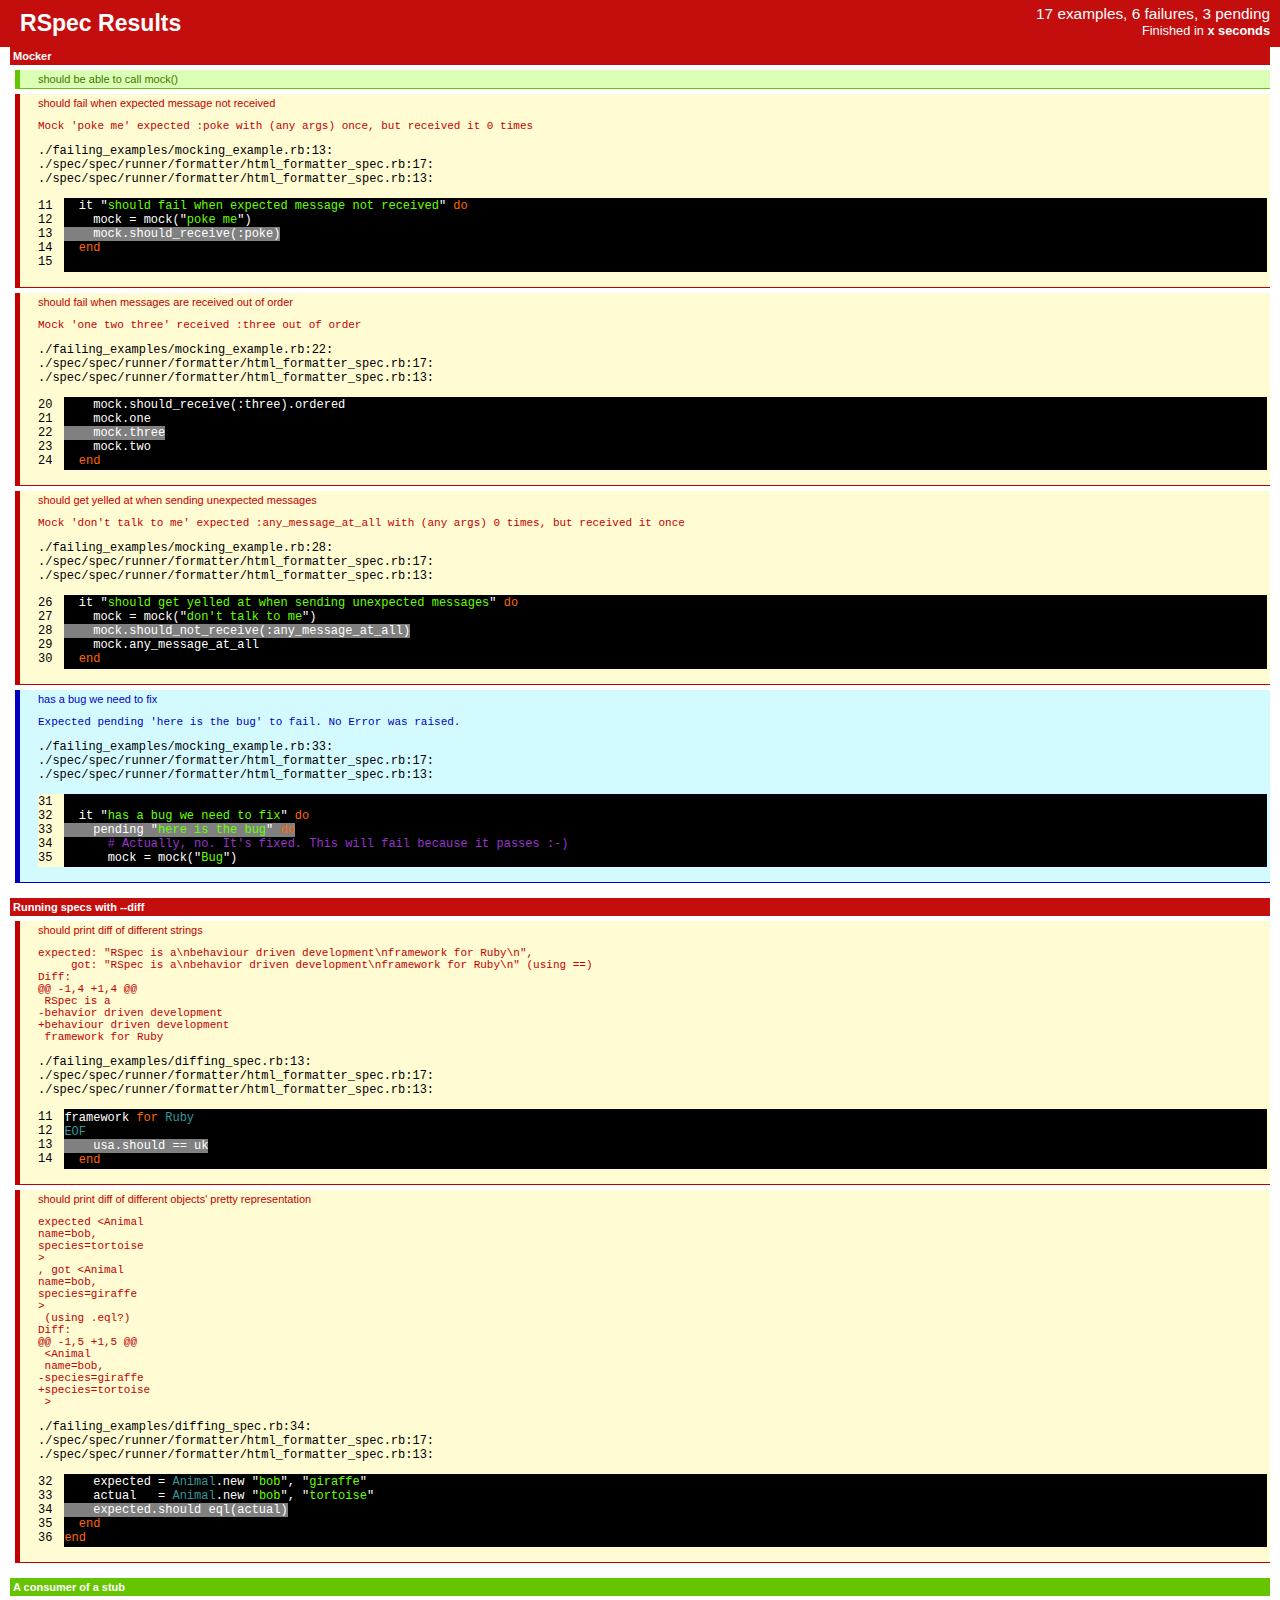
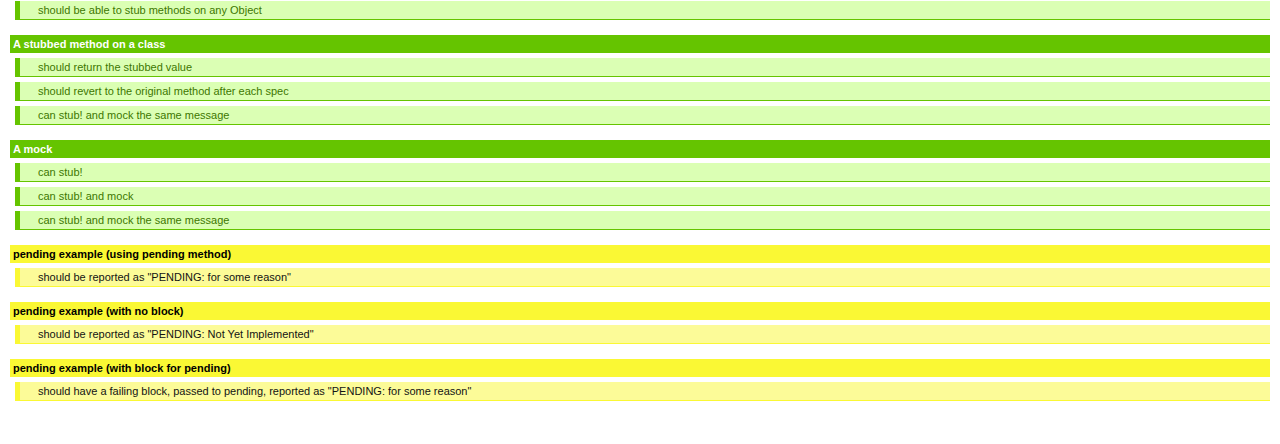
<file: vendor/plugins/rspec/spec/spec/runner/formatter/html_formatted-1.8.4.html>
<?xml version="1.0" encoding="iso-8859-1"?>
<!DOCTYPE html
     PUBLIC "-//W3C//DTD XHTML 1.0 Transitional//EN"
     "http://www.w3.org/TR/xhtml1/DTD/xhtml1-transitional.dtd">

<html xmlns="http://www.w3.org/1999/xhtml" xml:lang="en" lang="en">
<head>
  <title>RSpec results</title>
  <meta http-equiv="Content-Type" content="text/html; charset=iso-8859-1" />
  <meta http-equiv="Expires" content="-1" />
  <meta http-equiv="Pragma" content="no-cache" />
  <style type="text/css">
  body {
    margin: 0;
    padding: 0;
    background: #fff;
    font-size: 80%;
  }
  </style>
</head>
<body>
<div class="rspec-report">
  <script type="text/javascript">
    // <![CDATA[
function moveProgressBar(percentDone) {
  document.getElementById("rspec-header").style.width = percentDone +"%";
}
function makeRed(element_id) {
  document.getElementById(element_id).style.background = '#C40D0D';
  document.getElementById(element_id).style.color = '#FFFFFF';
}

function makeYellow(element_id) {
  if (element_id == "rspec-header" && document.getElementById(element_id).style.background != '#C40D0D')
  {
    document.getElementById(element_id).style.background = '#FAF834';
    document.getElementById(element_id).style.color = '#000000';
  }
  else
  {
    document.getElementById(element_id).style.background = '#FAF834';
    document.getElementById(element_id).style.color = '#000000';
  }
}

    // ]]>
  </script>
  <style type="text/css">
#rspec-header {
  background: #65C400; color: #fff;
}

.rspec-report h1 {
  margin: 0px 10px 0px 10px;
  padding: 10px;
  font-family: "Lucida Grande", Helvetica, sans-serif;
  font-size: 1.8em;
}

#summary {
  margin: 0; padding: 5px 10px;
  font-family: "Lucida Grande", Helvetica, sans-serif;
  text-align: right;
  position: absolute;
  top: 0px;
  right: 0px;
}

#summary p {
  margin: 0 0 0 2px;
}

#summary #totals {
  font-size: 1.2em;
}

.behaviour {
  margin: 0 10px 5px;
  background: #fff;
}

dl {
  margin: 0; padding: 0 0 5px;
  font: normal 11px "Lucida Grande", Helvetica, sans-serif;
}

dt {
  padding: 3px;
  background: #65C400;
  color: #fff;
  font-weight: bold;
}

dd {
  margin: 5px 0 5px 5px;
  padding: 3px 3px 3px 18px;
}

dd.spec.passed {
  border-left: 5px solid #65C400;
  border-bottom: 1px solid #65C400;
  background: #DBFFB4; color: #3D7700;
}

dd.spec.failed {
  border-left: 5px solid #C20000;
  border-bottom: 1px solid #C20000;
  color: #C20000; background: #FFFBD3;
}

dd.spec.not_implemented {
  border-left: 5px solid #FAF834;
  border-bottom: 1px solid #FAF834;
  background: #FCFB98; color: #131313;
}

dd.spec.pending_fixed {
  border-left: 5px solid #0000C2;
  border-bottom: 1px solid #0000C2;
  color: #0000C2; background: #D3FBFF;
}

.backtrace {
  color: #000;
  font-size: 12px;
}

a {
  color: #BE5C00;
}

/* Ruby code, style similar to vibrant ink */
.ruby {
  font-size: 12px;
  font-family: monospace;
  color: white;
  background-color: black;
  padding: 0.1em 0 0.2em 0;
}

.ruby .keyword { color: #FF6600; }
.ruby .constant { color: #339999; }
.ruby .attribute { color: white; }
.ruby .global { color: white; }
.ruby .module { color: white; }
.ruby .class { color: white; }
.ruby .string { color: #66FF00; }
.ruby .ident { color: white; }
.ruby .method { color: #FFCC00; }
.ruby .number { color: white; }
.ruby .char { color: white; }
.ruby .comment { color: #9933CC; }
.ruby .symbol { color: white; }
.ruby .regex { color: #44B4CC; }
.ruby .punct { color: white; }
.ruby .escape { color: white; }
.ruby .interp { color: white; }
.ruby .expr { color: white; }

.ruby .offending { background-color: gray; }
.ruby .linenum {
  width: 75px;
  padding: 0.1em 1em 0.2em 0;
  color: #000000;
  background-color: #FFFBD3;
}

  </style>

<div id="rspec-header">
  <h1>RSpec Results</h1>

  <div id="summary">
    <p id="totals">&nbsp;</p>
    <p id="duration">&nbsp;</p>
  </div>
</div>

<div class="results">
<div class="behaviour">
  <dl>
  <dt id="behaviour_1">Mocker</dt>
    <script type="text/javascript">moveProgressBar('5.8');</script>
    <dd class="spec passed"><span class="passed_spec_name">should be able to call mock()</span></dd>
    <script type="text/javascript">makeRed('rspec-header');</script>
    <script type="text/javascript">makeRed('behaviour_1');</script>
    <script type="text/javascript">moveProgressBar('11.7');</script>
    <dd class="spec failed">
      <span class="failed_spec_name">should fail when expected message not received</span>
      <div class="failure" id="failure_1">
        <div class="message"><pre>Mock 'poke me' expected :poke with (any args) once, but received it 0 times</pre></div>
        <div class="backtrace"><pre>./failing_examples/mocking_example.rb:13:
./spec/spec/runner/formatter/html_formatter_spec.rb:17:
./spec/spec/runner/formatter/html_formatter_spec.rb:13:</pre></div>
    <pre class="ruby"><code><span class="linenum">11</span>  <span class="ident">it</span> <span class="punct">&quot;</span><span class="string">should fail when expected message not received</span><span class="punct">&quot;</span> <span class="keyword">do</span>
<span class="linenum">12</span>    <span class="ident">mock</span> <span class="punct">=</span> <span class="ident">mock</span><span class="punct">(&quot;</span><span class="string">poke me</span><span class="punct">&quot;)</span>
<span class="offending"><span class="linenum">13</span>    <span class="ident">mock</span><span class="punct">.</span><span class="ident">should_receive</span><span class="punct">(</span><span class="symbol">:poke</span><span class="punct">)</span></span>
<span class="linenum">14</span>  <span class="keyword">end</span>
<span class="linenum">15</span>  </code></pre>
      </div>
    </dd>
    <script type="text/javascript">moveProgressBar('17.6');</script>
    <dd class="spec failed">
      <span class="failed_spec_name">should fail when messages are received out of order</span>
      <div class="failure" id="failure_2">
        <div class="message"><pre>Mock 'one two three' received :three out of order</pre></div>
        <div class="backtrace"><pre>./failing_examples/mocking_example.rb:22:
./spec/spec/runner/formatter/html_formatter_spec.rb:17:
./spec/spec/runner/formatter/html_formatter_spec.rb:13:</pre></div>
    <pre class="ruby"><code><span class="linenum">20</span>    <span class="ident">mock</span><span class="punct">.</span><span class="ident">should_receive</span><span class="punct">(</span><span class="symbol">:three</span><span class="punct">).</span><span class="ident">ordered</span>
<span class="linenum">21</span>    <span class="ident">mock</span><span class="punct">.</span><span class="ident">one</span>
<span class="offending"><span class="linenum">22</span>    <span class="ident">mock</span><span class="punct">.</span><span class="ident">three</span></span>
<span class="linenum">23</span>    <span class="ident">mock</span><span class="punct">.</span><span class="ident">two</span>
<span class="linenum">24</span>  <span class="keyword">end</span></code></pre>
      </div>
    </dd>
    <script type="text/javascript">moveProgressBar('23.5');</script>
    <dd class="spec failed">
      <span class="failed_spec_name">should get yelled at when sending unexpected messages</span>
      <div class="failure" id="failure_3">
        <div class="message"><pre>Mock 'don't talk to me' expected :any_message_at_all with (any args) 0 times, but received it once</pre></div>
        <div class="backtrace"><pre>./failing_examples/mocking_example.rb:28:
./spec/spec/runner/formatter/html_formatter_spec.rb:17:
./spec/spec/runner/formatter/html_formatter_spec.rb:13:</pre></div>
    <pre class="ruby"><code><span class="linenum">26</span>  <span class="ident">it</span> <span class="punct">&quot;</span><span class="string">should get yelled at when sending unexpected messages</span><span class="punct">&quot;</span> <span class="keyword">do</span>
<span class="linenum">27</span>    <span class="ident">mock</span> <span class="punct">=</span> <span class="ident">mock</span><span class="punct">(&quot;</span><span class="string">don't talk to me</span><span class="punct">&quot;)</span>
<span class="offending"><span class="linenum">28</span>    <span class="ident">mock</span><span class="punct">.</span><span class="ident">should_not_receive</span><span class="punct">(</span><span class="symbol">:any_message_at_all</span><span class="punct">)</span></span>
<span class="linenum">29</span>    <span class="ident">mock</span><span class="punct">.</span><span class="ident">any_message_at_all</span>
<span class="linenum">30</span>  <span class="keyword">end</span></code></pre>
      </div>
    </dd>
    <script type="text/javascript">moveProgressBar('29.4');</script>
    <dd class="spec pending_fixed">
      <span class="failed_spec_name">has a bug we need to fix</span>
      <div class="failure" id="failure_4">
        <div class="message"><pre>Expected pending 'here is the bug' to fail. No Error was raised.</pre></div>
        <div class="backtrace"><pre>./failing_examples/mocking_example.rb:33:
./spec/spec/runner/formatter/html_formatter_spec.rb:17:
./spec/spec/runner/formatter/html_formatter_spec.rb:13:</pre></div>
    <pre class="ruby"><code><span class="linenum">31</span>
<span class="linenum">32</span>  <span class="ident">it</span> <span class="punct">&quot;</span><span class="string">has a bug we need to fix</span><span class="punct">&quot;</span> <span class="keyword">do</span>
<span class="offending"><span class="linenum">33</span>    <span class="ident">pending</span> <span class="punct">&quot;</span><span class="string">here is the bug</span><span class="punct">&quot;</span> <span class="keyword">do</span></span>
<span class="linenum">34</span>      <span class="comment"># Actually, no. It's fixed. This will fail because it passes :-)</span>
<span class="linenum">35</span>      <span class="ident">mock</span> <span class="punct">=</span> <span class="ident">mock</span><span class="punct">(&quot;</span><span class="string">Bug</span><span class="punct">&quot;)</span></code></pre>
      </div>
    </dd>
  </dl>
</div>
<div class="behaviour">
  <dl>
  <dt id="behaviour_2">Running specs with --diff</dt>
    <script type="text/javascript">makeRed('behaviour_2');</script>
    <script type="text/javascript">moveProgressBar('35.2');</script>
    <dd class="spec failed">
      <span class="failed_spec_name">should print diff of different strings</span>
      <div class="failure" id="failure_5">
        <div class="message"><pre>expected: &quot;RSpec is a\nbehaviour driven development\nframework for Ruby\n&quot;,
     got: &quot;RSpec is a\nbehavior driven development\nframework for Ruby\n&quot; (using ==)
Diff:
@@ -1,4 +1,4 @@
 RSpec is a
-behavior driven development
+behaviour driven development
 framework for Ruby
</pre></div>
        <div class="backtrace"><pre>./failing_examples/diffing_spec.rb:13:
./spec/spec/runner/formatter/html_formatter_spec.rb:17:
./spec/spec/runner/formatter/html_formatter_spec.rb:13:</pre></div>
    <pre class="ruby"><code><span class="linenum">11</span><span class="ident">framework</span> <span class="keyword">for</span> <span class="constant">Ruby</span>
<span class="linenum">12</span><span class="constant">EOF</span>
<span class="offending"><span class="linenum">13</span>    <span class="ident">usa</span><span class="punct">.</span><span class="ident">should</span> <span class="punct">==</span> <span class="ident">uk</span></span>
<span class="linenum">14</span>  <span class="keyword">end</span></code></pre>
      </div>
    </dd>
    <script type="text/javascript">moveProgressBar('41.1');</script>
    <dd class="spec failed">
      <span class="failed_spec_name">should print diff of different objects' pretty representation</span>
      <div class="failure" id="failure_6">
        <div class="message"><pre>expected &lt;Animal
name=bob,
species=tortoise
&gt;
, got &lt;Animal
name=bob,
species=giraffe
&gt;
 (using .eql?)
Diff:
@@ -1,5 +1,5 @@
 &lt;Animal
 name=bob,
-species=giraffe
+species=tortoise
 &gt;
</pre></div>
        <div class="backtrace"><pre>./failing_examples/diffing_spec.rb:34:
./spec/spec/runner/formatter/html_formatter_spec.rb:17:
./spec/spec/runner/formatter/html_formatter_spec.rb:13:</pre></div>
    <pre class="ruby"><code><span class="linenum">32</span>    <span class="ident">expected</span> <span class="punct">=</span> <span class="constant">Animal</span><span class="punct">.</span><span class="ident">new</span> <span class="punct">&quot;</span><span class="string">bob</span><span class="punct">&quot;,</span> <span class="punct">&quot;</span><span class="string">giraffe</span><span class="punct">&quot;</span>
<span class="linenum">33</span>    <span class="ident">actual</span>   <span class="punct">=</span> <span class="constant">Animal</span><span class="punct">.</span><span class="ident">new</span> <span class="punct">&quot;</span><span class="string">bob</span><span class="punct">&quot;,</span> <span class="punct">&quot;</span><span class="string">tortoise</span><span class="punct">&quot;</span>
<span class="offending"><span class="linenum">34</span>    <span class="ident">expected</span><span class="punct">.</span><span class="ident">should</span> <span class="ident">eql</span><span class="punct">(</span><span class="ident">actual</span><span class="punct">)</span></span>
<span class="linenum">35</span>  <span class="keyword">end</span>
<span class="linenum">36</span><span class="keyword">end</span></code></pre>
      </div>
    </dd>
  </dl>
</div>
<div class="behaviour">
  <dl>
  <dt id="behaviour_3">A consumer of a stub</dt>
    <script type="text/javascript">moveProgressBar('47.0');</script>
    <dd class="spec passed"><span class="passed_spec_name">should be able to stub methods on any Object</span></dd>
  </dl>
</div>
<div class="behaviour">
  <dl>
  <dt id="behaviour_4">A stubbed method on a class</dt>
    <script type="text/javascript">moveProgressBar('52.9');</script>
    <dd class="spec passed"><span class="passed_spec_name">should return the stubbed value</span></dd>
    <script type="text/javascript">moveProgressBar('58.8');</script>
    <dd class="spec passed"><span class="passed_spec_name">should revert to the original method after each spec</span></dd>
    <script type="text/javascript">moveProgressBar('64.7');</script>
    <dd class="spec passed"><span class="passed_spec_name">can stub! and mock the same message</span></dd>
  </dl>
</div>
<div class="behaviour">
  <dl>
  <dt id="behaviour_5">A mock</dt>
    <script type="text/javascript">moveProgressBar('70.5');</script>
    <dd class="spec passed"><span class="passed_spec_name">can stub!</span></dd>
    <script type="text/javascript">moveProgressBar('76.4');</script>
    <dd class="spec passed"><span class="passed_spec_name">can stub! and mock</span></dd>
    <script type="text/javascript">moveProgressBar('82.3');</script>
    <dd class="spec passed"><span class="passed_spec_name">can stub! and mock the same message</span></dd>
  </dl>
</div>
<div class="behaviour">
  <dl>
  <dt id="behaviour_6">pending example (using pending method)</dt>
    <script type="text/javascript">makeYellow('behaviour_6');</script>
    <script type="text/javascript">moveProgressBar('88.2');</script>
    <dd class="spec not_implemented"><span class="not_implemented_spec_name">should be reported as &quot;PENDING: for some reason&quot;</span></dd>
  </dl>
</div>
<div class="behaviour">
  <dl>
  <dt id="behaviour_7">pending example (with no block)</dt>
    <script type="text/javascript">makeYellow('behaviour_7');</script>
    <script type="text/javascript">moveProgressBar('94.1');</script>
    <dd class="spec not_implemented"><span class="not_implemented_spec_name">should be reported as &quot;PENDING: Not Yet Implemented&quot;</span></dd>
  </dl>
</div>
<div class="behaviour">
  <dl>
  <dt id="behaviour_8">pending example (with block for pending)</dt>
    <script type="text/javascript">makeYellow('behaviour_8');</script>
    <script type="text/javascript">moveProgressBar('100.0');</script>
    <dd class="spec not_implemented"><span class="not_implemented_spec_name">should have a failing block, passed to pending, reported as &quot;PENDING: for some reason&quot;</span></dd>
  </dl>
</div>
<script type="text/javascript">document.getElementById('duration').innerHTML = "Finished in <strong>x seconds</strong>";</script>
<script type="text/javascript">document.getElementById('totals').innerHTML = "17 examples, 6 failures, 3 pending";</script>
</div>
</div>
</body>
</html>
</file>
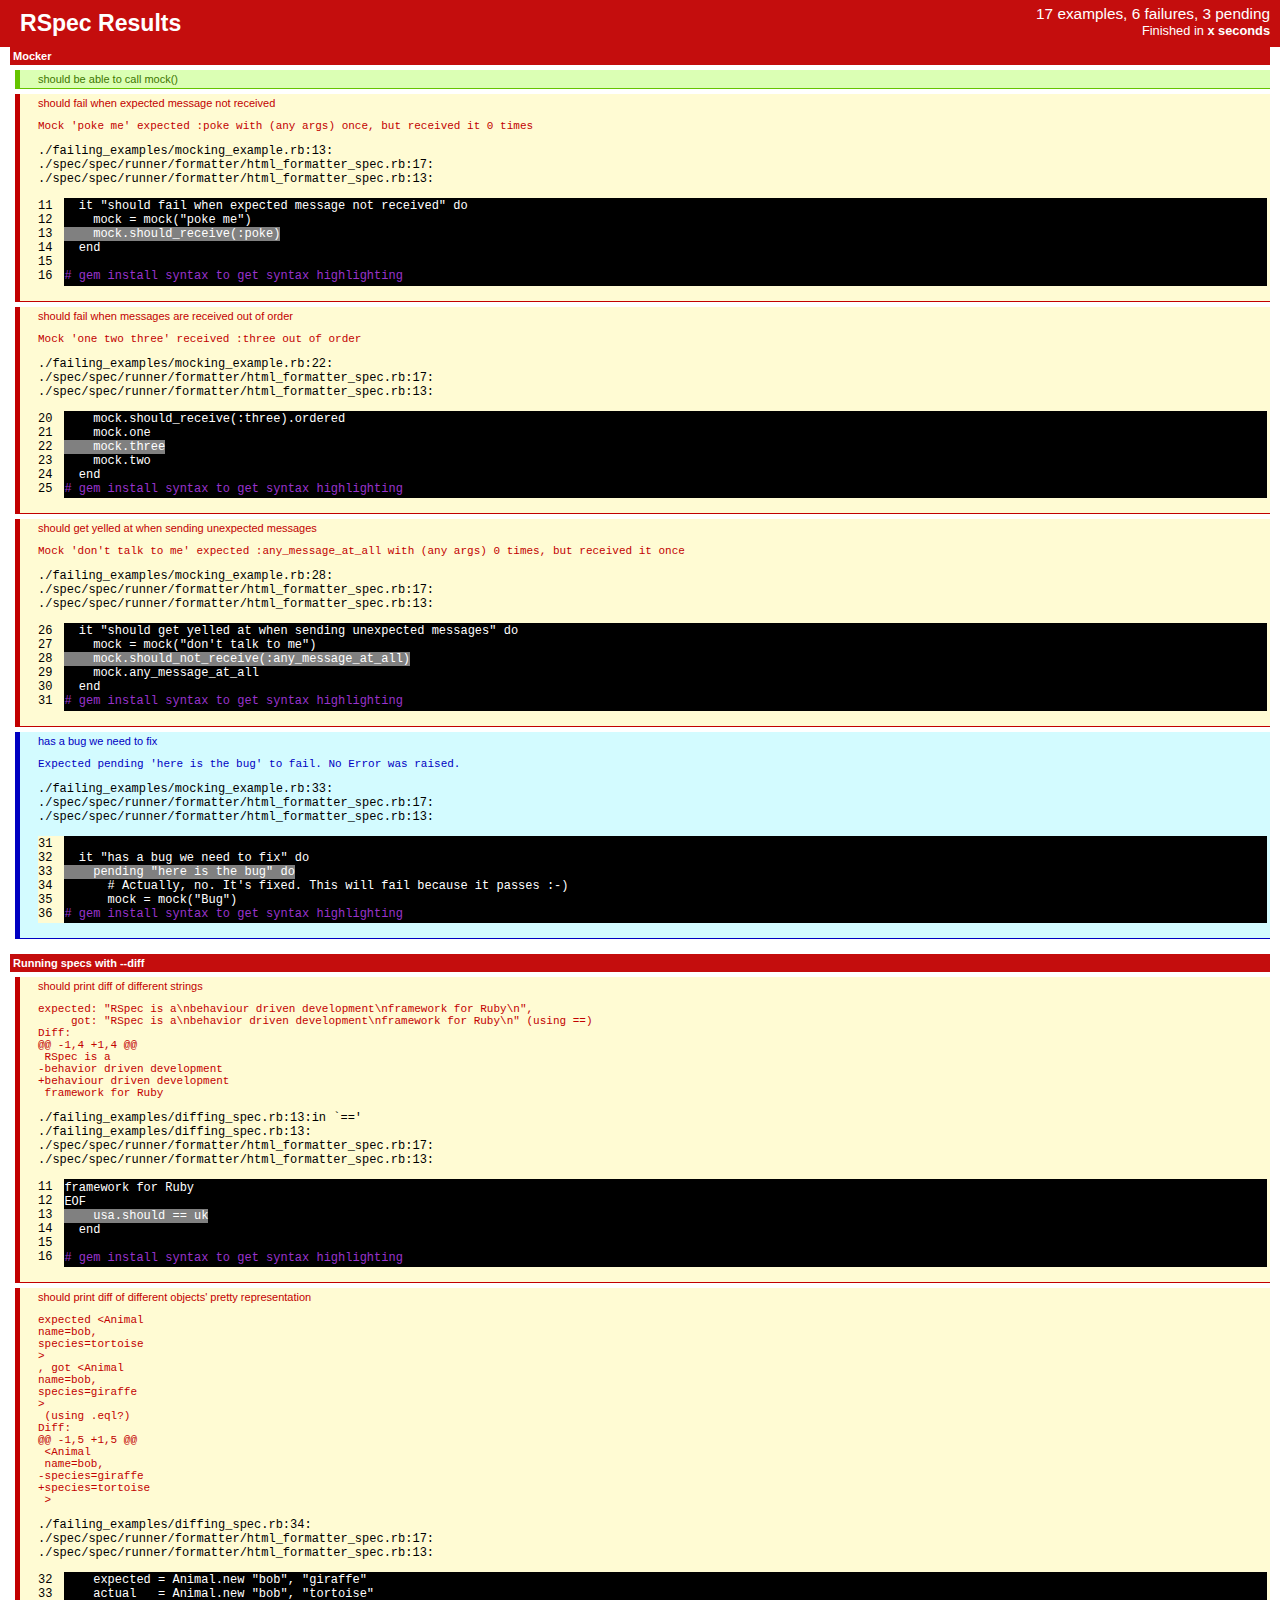
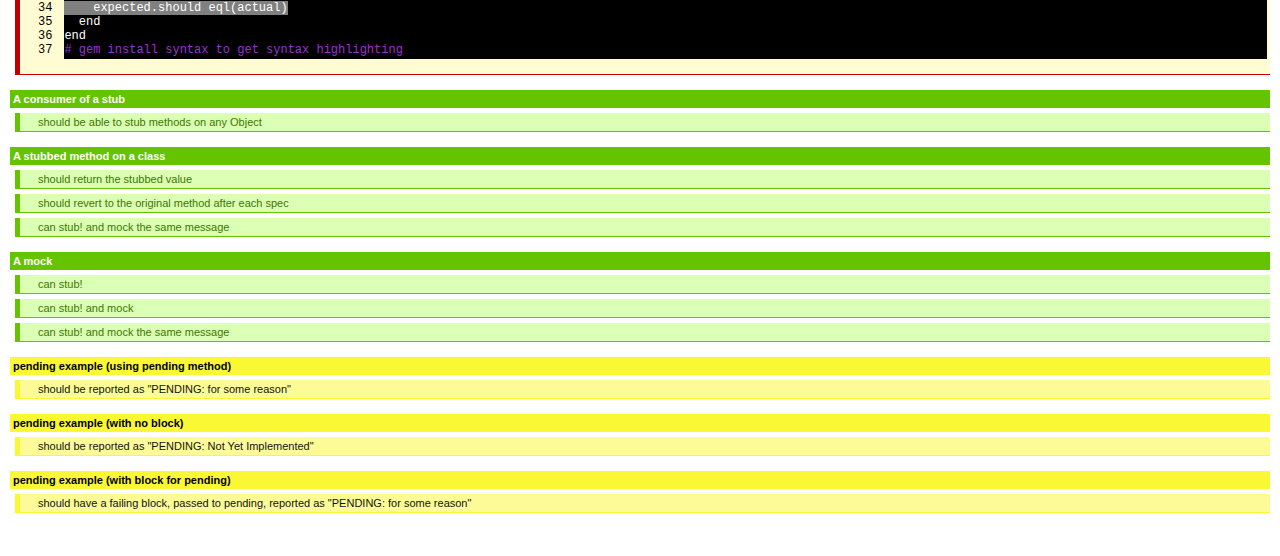
<file: vendor/plugins/rspec/spec/spec/runner/formatter/html_formatted-1.8.5-jruby.html>
<?xml version="1.0" encoding="iso-8859-1"?>
<!DOCTYPE html
     PUBLIC "-//W3C//DTD XHTML 1.0 Transitional//EN"
     "http://www.w3.org/TR/xhtml1/DTD/xhtml1-transitional.dtd">

<html xmlns="http://www.w3.org/1999/xhtml" xml:lang="en" lang="en">
<head>
  <title>RSpec results</title>
  <meta http-equiv="Content-Type" content="text/html; charset=iso-8859-1" />
  <meta http-equiv="Expires" content="-1" />
  <meta http-equiv="Pragma" content="no-cache" />
  <style type="text/css">
  body {
    margin: 0;
    padding: 0;
    background: #fff;
    font-size: 80%;
  }
  </style>
</head>
<body>

<div class="rspec-report">
  <script type="text/javascript">
    // <![CDATA[
function moveProgressBar(percentDone) {
  document.getElementById("rspec-header").style.width = percentDone +"%";
}
function makeRed(element_id) {
  document.getElementById(element_id).style.background = '#C40D0D';
  document.getElementById(element_id).style.color = '#FFFFFF';
}

function makeYellow(element_id) {
  if (element_id == "rspec-header" && document.getElementById(element_id).style.background != '#C40D0D')
  {
    document.getElementById(element_id).style.background = '#FAF834';
    document.getElementById(element_id).style.color = '#000000';
  }
  else
  {
    document.getElementById(element_id).style.background = '#FAF834';
    document.getElementById(element_id).style.color = '#000000';
  }
}

    // ]]>
  </script>
  <style type="text/css">
#rspec-header {
  background: #65C400; color: #fff;
}

.rspec-report h1 {
  margin: 0px 10px 0px 10px;
  padding: 10px;
  font-family: "Lucida Grande", Helvetica, sans-serif;
  font-size: 1.8em;
}

#summary {
  margin: 0; padding: 5px 10px;
  font-family: "Lucida Grande", Helvetica, sans-serif;
  text-align: right;
  position: absolute;
  top: 0px;
  right: 0px;
}

#summary p {
  margin: 0 0 0 2px;
}

#summary #totals {
  font-size: 1.2em;
}

.behaviour {
  margin: 0 10px 5px;
  background: #fff;
}

dl {
  margin: 0; padding: 0 0 5px;
  font: normal 11px "Lucida Grande", Helvetica, sans-serif;
}

dt {
  padding: 3px;
  background: #65C400;
  color: #fff;
  font-weight: bold;
}

dd {
  margin: 5px 0 5px 5px;
  padding: 3px 3px 3px 18px;
}

dd.spec.passed {
  border-left: 5px solid #65C400;
  border-bottom: 1px solid #65C400;
  background: #DBFFB4; color: #3D7700;
}

dd.spec.failed {
  border-left: 5px solid #C20000;
  border-bottom: 1px solid #C20000;
  color: #C20000; background: #FFFBD3;
}

dd.spec.not_implemented {
  border-left: 5px solid #FAF834;
  border-bottom: 1px solid #FAF834;
  background: #FCFB98; color: #131313;
}

dd.spec.pending_fixed {
  border-left: 5px solid #0000C2;
  border-bottom: 1px solid #0000C2;
  color: #0000C2; background: #D3FBFF;
}

.backtrace {
  color: #000;
  font-size: 12px;
}

a {
  color: #BE5C00;
}

/* Ruby code, style similar to vibrant ink */
.ruby {
  font-size: 12px;
  font-family: monospace;
  color: white;
  background-color: black;
  padding: 0.1em 0 0.2em 0;
}

.ruby .keyword { color: #FF6600; }
.ruby .constant { color: #339999; }
.ruby .attribute { color: white; }
.ruby .global { color: white; }
.ruby .module { color: white; }
.ruby .class { color: white; }
.ruby .string { color: #66FF00; }
.ruby .ident { color: white; }
.ruby .method { color: #FFCC00; }
.ruby .number { color: white; }
.ruby .char { color: white; }
.ruby .comment { color: #9933CC; }
.ruby .symbol { color: white; }
.ruby .regex { color: #44B4CC; }
.ruby .punct { color: white; }
.ruby .escape { color: white; }
.ruby .interp { color: white; }
.ruby .expr { color: white; }

.ruby .offending { background-color: gray; }
.ruby .linenum {
  width: 75px;
  padding: 0.1em 1em 0.2em 0;
  color: #000000;
  background-color: #FFFBD3;
}

  </style>

<div id="rspec-header">
  <h1>RSpec Results</h1>

  <div id="summary">
    <p id="totals">&nbsp;</p>
    <p id="duration">&nbsp;</p>
  </div>
</div>

<div class="results">

<div class="behaviour">
  <dl>
  <dt id="behaviour_1">Mocker</dt>
    <script type="text/javascript">moveProgressBar('5.8');</script>
    <dd class="spec passed"><span class="passed_spec_name">should be able to call mock()</span></dd>
    <script type="text/javascript">makeRed('rspec-header');</script>
    <script type="text/javascript">makeRed('behaviour_1');</script>
    <script type="text/javascript">moveProgressBar('11.7');</script>
    <dd class="spec failed">
      <span class="failed_spec_name">should fail when expected message not received</span>
      <div class="failure" id="failure_1">
        <div class="message"><pre>Mock 'poke me' expected :poke with (any args) once, but received it 0 times</pre></div>
        <div class="backtrace"><pre>./failing_examples/mocking_example.rb:13:
./spec/spec/runner/formatter/html_formatter_spec.rb:17:
./spec/spec/runner/formatter/html_formatter_spec.rb:13:</pre></div>
    <pre class="ruby"><code><span class="linenum">11</span>  it "should fail when expected message not received" do
<span class="linenum">12</span>    mock = mock("poke me")
<span class="offending"><span class="linenum">13</span>    mock.should_receive(:poke)</span>
<span class="linenum">14</span>  end
<span class="linenum">15</span>  
<span class="linenum">16</span><span class="comment"># gem install syntax to get syntax highlighting</span></code></pre>
      </div>
    </dd>
    <script type="text/javascript">moveProgressBar('17.6');</script>
    <dd class="spec failed">
      <span class="failed_spec_name">should fail when messages are received out of order</span>
      <div class="failure" id="failure_2">
        <div class="message"><pre>Mock 'one two three' received :three out of order</pre></div>
        <div class="backtrace"><pre>./failing_examples/mocking_example.rb:22:
./spec/spec/runner/formatter/html_formatter_spec.rb:17:
./spec/spec/runner/formatter/html_formatter_spec.rb:13:</pre></div>
    <pre class="ruby"><code><span class="linenum">20</span>    mock.should_receive(:three).ordered
<span class="linenum">21</span>    mock.one
<span class="offending"><span class="linenum">22</span>    mock.three</span>
<span class="linenum">23</span>    mock.two
<span class="linenum">24</span>  end
<span class="linenum">25</span><span class="comment"># gem install syntax to get syntax highlighting</span></code></pre>
      </div>
    </dd>
    <script type="text/javascript">moveProgressBar('23.5');</script>
    <dd class="spec failed">
      <span class="failed_spec_name">should get yelled at when sending unexpected messages</span>
      <div class="failure" id="failure_3">
        <div class="message"><pre>Mock 'don't talk to me' expected :any_message_at_all with (any args) 0 times, but received it once</pre></div>
        <div class="backtrace"><pre>./failing_examples/mocking_example.rb:28:
./spec/spec/runner/formatter/html_formatter_spec.rb:17:
./spec/spec/runner/formatter/html_formatter_spec.rb:13:</pre></div>
    <pre class="ruby"><code><span class="linenum">26</span>  it "should get yelled at when sending unexpected messages" do
<span class="linenum">27</span>    mock = mock("don't talk to me")
<span class="offending"><span class="linenum">28</span>    mock.should_not_receive(:any_message_at_all)</span>
<span class="linenum">29</span>    mock.any_message_at_all
<span class="linenum">30</span>  end
<span class="linenum">31</span><span class="comment"># gem install syntax to get syntax highlighting</span></code></pre>
      </div>
    </dd>
    <script type="text/javascript">moveProgressBar('29.4');</script>
    <dd class="spec pending_fixed">
      <span class="failed_spec_name">has a bug we need to fix</span>
      <div class="failure" id="failure_4">
        <div class="message"><pre>Expected pending 'here is the bug' to fail. No Error was raised.</pre></div>
        <div class="backtrace"><pre>./failing_examples/mocking_example.rb:33:
./spec/spec/runner/formatter/html_formatter_spec.rb:17:
./spec/spec/runner/formatter/html_formatter_spec.rb:13:</pre></div>
    <pre class="ruby"><code><span class="linenum">31</span>
<span class="linenum">32</span>  it "has a bug we need to fix" do
<span class="offending"><span class="linenum">33</span>    pending "here is the bug" do</span>
<span class="linenum">34</span>      # Actually, no. It's fixed. This will fail because it passes :-)
<span class="linenum">35</span>      mock = mock("Bug")
<span class="linenum">36</span><span class="comment"># gem install syntax to get syntax highlighting</span></code></pre>
      </div>
    </dd>
  </dl>
</div>
<div class="behaviour">
  <dl>
  <dt id="behaviour_2">Running specs with --diff</dt>
    <script type="text/javascript">makeRed('behaviour_2');</script>
    <script type="text/javascript">moveProgressBar('35.2');</script>
    <dd class="spec failed">
      <span class="failed_spec_name">should print diff of different strings</span>
      <div class="failure" id="failure_5">
        <div class="message"><pre>expected: &quot;RSpec is a\nbehaviour driven development\nframework for Ruby\n&quot;,
     got: &quot;RSpec is a\nbehavior driven development\nframework for Ruby\n&quot; (using ==)
Diff:
@@ -1,4 +1,4 @@
 RSpec is a
-behavior driven development
+behaviour driven development
 framework for Ruby
</pre></div>
        <div class="backtrace"><pre>./failing_examples/diffing_spec.rb:13:in `=='
./failing_examples/diffing_spec.rb:13:
./spec/spec/runner/formatter/html_formatter_spec.rb:17:
./spec/spec/runner/formatter/html_formatter_spec.rb:13:</pre></div>
    <pre class="ruby"><code><span class="linenum">11</span>framework for Ruby
<span class="linenum">12</span>EOF
<span class="offending"><span class="linenum">13</span>    usa.should == uk</span>
<span class="linenum">14</span>  end
<span class="linenum">15</span>
<span class="linenum">16</span><span class="comment"># gem install syntax to get syntax highlighting</span></code></pre>
      </div>
    </dd>
    <script type="text/javascript">moveProgressBar('41.1');</script>
    <dd class="spec failed">
      <span class="failed_spec_name">should print diff of different objects' pretty representation</span>
      <div class="failure" id="failure_6">
        <div class="message"><pre>expected &lt;Animal
name=bob,
species=tortoise
&gt;
, got &lt;Animal
name=bob,
species=giraffe
&gt;
 (using .eql?)
Diff:
@@ -1,5 +1,5 @@
 &lt;Animal
 name=bob,
-species=giraffe
+species=tortoise
 &gt;
</pre></div>
        <div class="backtrace"><pre>./failing_examples/diffing_spec.rb:34:
./spec/spec/runner/formatter/html_formatter_spec.rb:17:
./spec/spec/runner/formatter/html_formatter_spec.rb:13:</pre></div>
    <pre class="ruby"><code><span class="linenum">32</span>    expected = Animal.new "bob", "giraffe"
<span class="linenum">33</span>    actual   = Animal.new "bob", "tortoise"
<span class="offending"><span class="linenum">34</span>    expected.should eql(actual)</span>
<span class="linenum">35</span>  end
<span class="linenum">36</span>end
<span class="linenum">37</span><span class="comment"># gem install syntax to get syntax highlighting</span></code></pre>
      </div>
    </dd>
  </dl>
</div>
<div class="behaviour">
  <dl>
  <dt id="behaviour_3">A consumer of a stub</dt>
    <script type="text/javascript">moveProgressBar('47.0');</script>
    <dd class="spec passed"><span class="passed_spec_name">should be able to stub methods on any Object</span></dd>
  </dl>
</div>
<div class="behaviour">
  <dl>
  <dt id="behaviour_4">A stubbed method on a class</dt>
    <script type="text/javascript">moveProgressBar('52.9');</script>
    <dd class="spec passed"><span class="passed_spec_name">should return the stubbed value</span></dd>
    <script type="text/javascript">moveProgressBar('58.8');</script>
    <dd class="spec passed"><span class="passed_spec_name">should revert to the original method after each spec</span></dd>
    <script type="text/javascript">moveProgressBar('64.7');</script>
    <dd class="spec passed"><span class="passed_spec_name">can stub! and mock the same message</span></dd>
  </dl>
</div>
<div class="behaviour">
  <dl>
  <dt id="behaviour_5">A mock</dt>
    <script type="text/javascript">moveProgressBar('70.5');</script>
    <dd class="spec passed"><span class="passed_spec_name">can stub!</span></dd>
    <script type="text/javascript">moveProgressBar('76.4');</script>
    <dd class="spec passed"><span class="passed_spec_name">can stub! and mock</span></dd>
    <script type="text/javascript">moveProgressBar('82.3');</script>
    <dd class="spec passed"><span class="passed_spec_name">can stub! and mock the same message</span></dd>
  </dl>
</div>
<div class="behaviour">
  <dl>
  <dt id="behaviour_6">pending example (using pending method)</dt>
    <script type="text/javascript">makeYellow('behaviour_6');</script>
    <script type="text/javascript">moveProgressBar('88.2');</script>
    <dd class="spec not_implemented"><span class="not_implemented_spec_name">should be reported as &quot;PENDING: for some reason&quot;</span></dd>
  </dl>
</div>
<div class="behaviour">
  <dl>
  <dt id="behaviour_7">pending example (with no block)</dt>
    <script type="text/javascript">makeYellow('behaviour_7');</script>
    <script type="text/javascript">moveProgressBar('94.1');</script>
    <dd class="spec not_implemented"><span class="not_implemented_spec_name">should be reported as &quot;PENDING: Not Yet Implemented&quot;</span></dd>
  </dl>
</div>
<div class="behaviour">
  <dl>
  <dt id="behaviour_8">pending example (with block for pending)</dt>
    <script type="text/javascript">makeYellow('behaviour_8');</script>
    <script type="text/javascript">moveProgressBar('100.0');</script>
    <dd class="spec not_implemented"><span class="not_implemented_spec_name">should have a failing block, passed to pending, reported as &quot;PENDING: for some reason&quot;</span></dd>
  </dl>
</div>
<script type="text/javascript">document.getElementById('duration').innerHTML = "Finished in <strong>x seconds</strong>";</script>
<script type="text/javascript">document.getElementById('totals').innerHTML = "17 examples, 6 failures, 3 pending";</script>
</div>
</div>
</body>
</html>
</file>
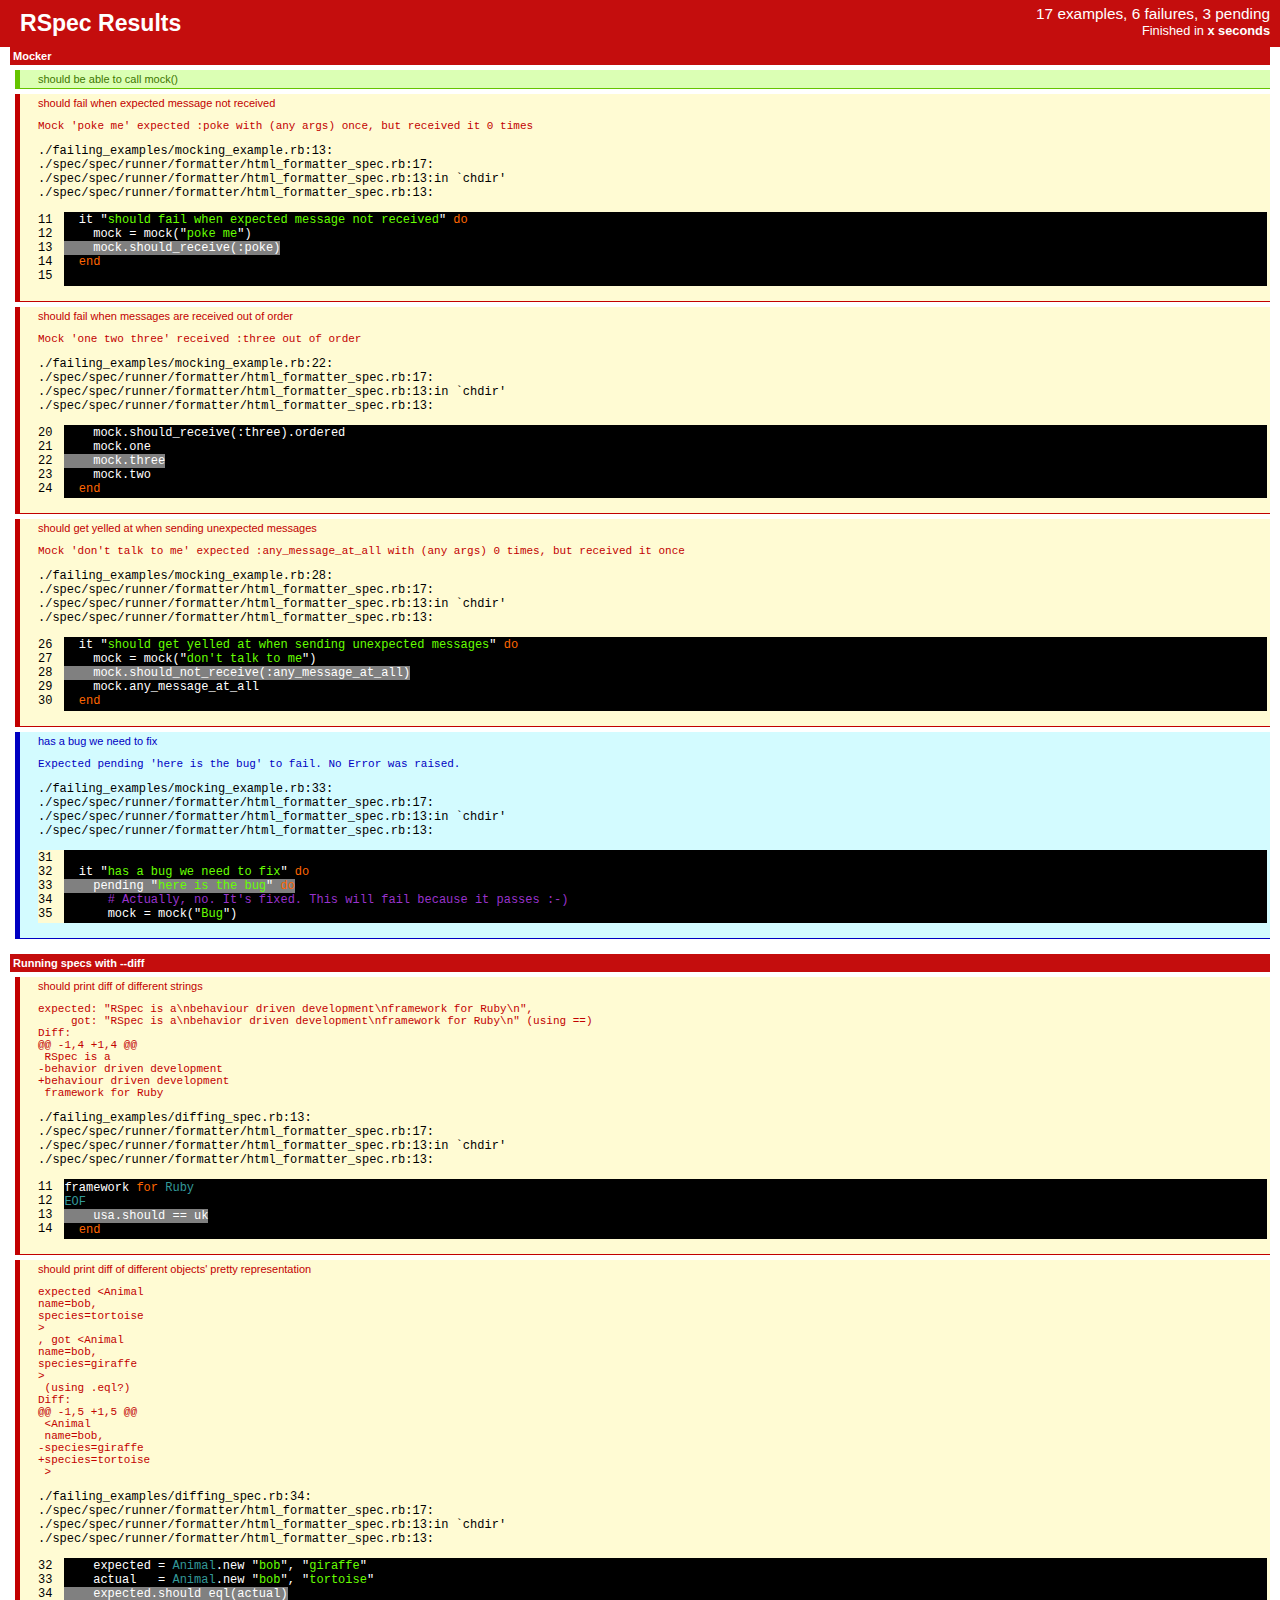
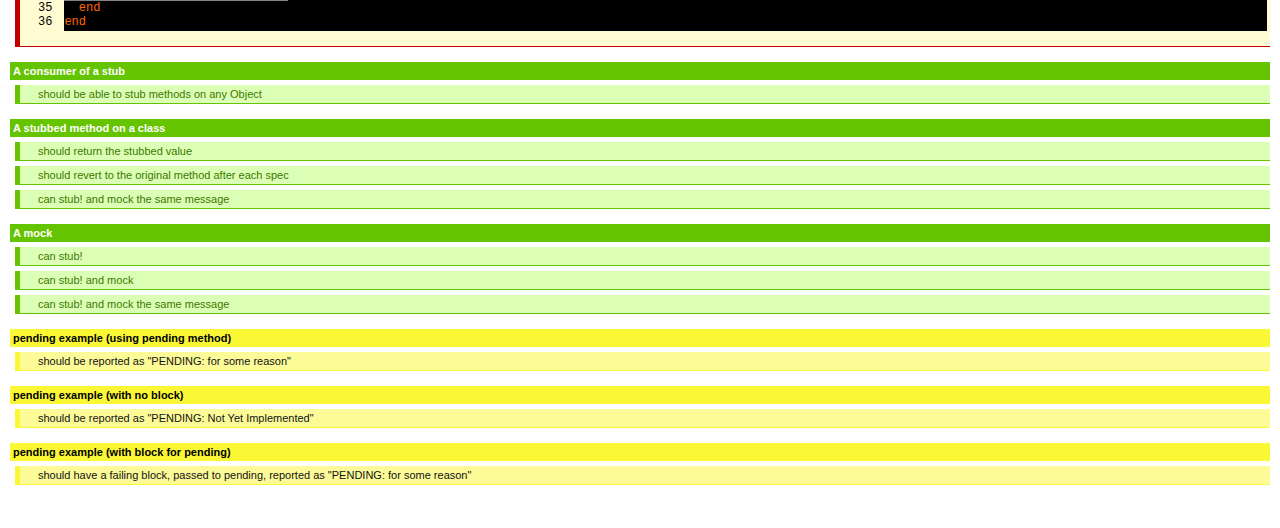
<file: vendor/plugins/rspec/spec/spec/runner/formatter/html_formatted-1.8.5.html>
<?xml version="1.0" encoding="iso-8859-1"?>
<!DOCTYPE html
     PUBLIC "-//W3C//DTD XHTML 1.0 Transitional//EN"
     "http://www.w3.org/TR/xhtml1/DTD/xhtml1-transitional.dtd">

<html xmlns="http://www.w3.org/1999/xhtml" xml:lang="en" lang="en">
<head>
  <title>RSpec results</title>
  <meta http-equiv="Content-Type" content="text/html; charset=iso-8859-1" />
  <meta http-equiv="Expires" content="-1" />
  <meta http-equiv="Pragma" content="no-cache" />
  <style type="text/css">
  body {
    margin: 0;
    padding: 0;
    background: #fff;
    font-size: 80%;
  }
  </style>
</head>
<body>
<div class="rspec-report">
  <script type="text/javascript">
    // <![CDATA[
function moveProgressBar(percentDone) {
  document.getElementById("rspec-header").style.width = percentDone +"%";
}
function makeRed(element_id) {
  document.getElementById(element_id).style.background = '#C40D0D';
  document.getElementById(element_id).style.color = '#FFFFFF';
}

function makeYellow(element_id) {
  if (element_id == "rspec-header" && document.getElementById(element_id).style.background != '#C40D0D')
  {
    document.getElementById(element_id).style.background = '#FAF834';
    document.getElementById(element_id).style.color = '#000000';
  }
  else
  {
    document.getElementById(element_id).style.background = '#FAF834';
    document.getElementById(element_id).style.color = '#000000';
  }
}

    // ]]>
  </script>
  <style type="text/css">
#rspec-header {
  background: #65C400; color: #fff;
}

.rspec-report h1 {
  margin: 0px 10px 0px 10px;
  padding: 10px;
  font-family: "Lucida Grande", Helvetica, sans-serif;
  font-size: 1.8em;
}

#summary {
  margin: 0; padding: 5px 10px;
  font-family: "Lucida Grande", Helvetica, sans-serif;
  text-align: right;
  position: absolute;
  top: 0px;
  right: 0px;
}

#summary p {
  margin: 0 0 0 2px;
}

#summary #totals {
  font-size: 1.2em;
}

.behaviour {
  margin: 0 10px 5px;
  background: #fff;
}

dl {
  margin: 0; padding: 0 0 5px;
  font: normal 11px "Lucida Grande", Helvetica, sans-serif;
}

dt {
  padding: 3px;
  background: #65C400;
  color: #fff;
  font-weight: bold;
}

dd {
  margin: 5px 0 5px 5px;
  padding: 3px 3px 3px 18px;
}

dd.spec.passed {
  border-left: 5px solid #65C400;
  border-bottom: 1px solid #65C400;
  background: #DBFFB4; color: #3D7700;
}

dd.spec.failed {
  border-left: 5px solid #C20000;
  border-bottom: 1px solid #C20000;
  color: #C20000; background: #FFFBD3;
}

dd.spec.not_implemented {
  border-left: 5px solid #FAF834;
  border-bottom: 1px solid #FAF834;
  background: #FCFB98; color: #131313;
}

dd.spec.pending_fixed {
  border-left: 5px solid #0000C2;
  border-bottom: 1px solid #0000C2;
  color: #0000C2; background: #D3FBFF;
}

.backtrace {
  color: #000;
  font-size: 12px;
}

a {
  color: #BE5C00;
}

/* Ruby code, style similar to vibrant ink */
.ruby {
  font-size: 12px;
  font-family: monospace;
  color: white;
  background-color: black;
  padding: 0.1em 0 0.2em 0;
}

.ruby .keyword { color: #FF6600; }
.ruby .constant { color: #339999; }
.ruby .attribute { color: white; }
.ruby .global { color: white; }
.ruby .module { color: white; }
.ruby .class { color: white; }
.ruby .string { color: #66FF00; }
.ruby .ident { color: white; }
.ruby .method { color: #FFCC00; }
.ruby .number { color: white; }
.ruby .char { color: white; }
.ruby .comment { color: #9933CC; }
.ruby .symbol { color: white; }
.ruby .regex { color: #44B4CC; }
.ruby .punct { color: white; }
.ruby .escape { color: white; }
.ruby .interp { color: white; }
.ruby .expr { color: white; }

.ruby .offending { background-color: gray; }
.ruby .linenum {
  width: 75px;
  padding: 0.1em 1em 0.2em 0;
  color: #000000;
  background-color: #FFFBD3;
}

  </style>

<div id="rspec-header">
  <h1>RSpec Results</h1>

  <div id="summary">
    <p id="totals">&nbsp;</p>
    <p id="duration">&nbsp;</p>
  </div>
</div>

<div class="results">
<div class="behaviour">
  <dl>
  <dt id="behaviour_1">Mocker</dt>
    <script type="text/javascript">moveProgressBar('5.8');</script>
    <dd class="spec passed"><span class="passed_spec_name">should be able to call mock()</span></dd>
    <script type="text/javascript">makeRed('rspec-header');</script>
    <script type="text/javascript">makeRed('behaviour_1');</script>
    <script type="text/javascript">moveProgressBar('11.7');</script>
    <dd class="spec failed">
      <span class="failed_spec_name">should fail when expected message not received</span>
      <div class="failure" id="failure_1">
        <div class="message"><pre>Mock 'poke me' expected :poke with (any args) once, but received it 0 times</pre></div>
        <div class="backtrace"><pre>./failing_examples/mocking_example.rb:13:
./spec/spec/runner/formatter/html_formatter_spec.rb:17:
./spec/spec/runner/formatter/html_formatter_spec.rb:13:in `chdir'
./spec/spec/runner/formatter/html_formatter_spec.rb:13:</pre></div>
    <pre class="ruby"><code><span class="linenum">11</span>  <span class="ident">it</span> <span class="punct">&quot;</span><span class="string">should fail when expected message not received</span><span class="punct">&quot;</span> <span class="keyword">do</span>
<span class="linenum">12</span>    <span class="ident">mock</span> <span class="punct">=</span> <span class="ident">mock</span><span class="punct">(&quot;</span><span class="string">poke me</span><span class="punct">&quot;)</span>
<span class="offending"><span class="linenum">13</span>    <span class="ident">mock</span><span class="punct">.</span><span class="ident">should_receive</span><span class="punct">(</span><span class="symbol">:poke</span><span class="punct">)</span></span>
<span class="linenum">14</span>  <span class="keyword">end</span>
<span class="linenum">15</span>  </code></pre>
      </div>
    </dd>
    <script type="text/javascript">moveProgressBar('17.6');</script>
    <dd class="spec failed">
      <span class="failed_spec_name">should fail when messages are received out of order</span>
      <div class="failure" id="failure_2">
        <div class="message"><pre>Mock 'one two three' received :three out of order</pre></div>
        <div class="backtrace"><pre>./failing_examples/mocking_example.rb:22:
./spec/spec/runner/formatter/html_formatter_spec.rb:17:
./spec/spec/runner/formatter/html_formatter_spec.rb:13:in `chdir'
./spec/spec/runner/formatter/html_formatter_spec.rb:13:</pre></div>
    <pre class="ruby"><code><span class="linenum">20</span>    <span class="ident">mock</span><span class="punct">.</span><span class="ident">should_receive</span><span class="punct">(</span><span class="symbol">:three</span><span class="punct">).</span><span class="ident">ordered</span>
<span class="linenum">21</span>    <span class="ident">mock</span><span class="punct">.</span><span class="ident">one</span>
<span class="offending"><span class="linenum">22</span>    <span class="ident">mock</span><span class="punct">.</span><span class="ident">three</span></span>
<span class="linenum">23</span>    <span class="ident">mock</span><span class="punct">.</span><span class="ident">two</span>
<span class="linenum">24</span>  <span class="keyword">end</span></code></pre>
      </div>
    </dd>
    <script type="text/javascript">moveProgressBar('23.5');</script>
    <dd class="spec failed">
      <span class="failed_spec_name">should get yelled at when sending unexpected messages</span>
      <div class="failure" id="failure_3">
        <div class="message"><pre>Mock 'don't talk to me' expected :any_message_at_all with (any args) 0 times, but received it once</pre></div>
        <div class="backtrace"><pre>./failing_examples/mocking_example.rb:28:
./spec/spec/runner/formatter/html_formatter_spec.rb:17:
./spec/spec/runner/formatter/html_formatter_spec.rb:13:in `chdir'
./spec/spec/runner/formatter/html_formatter_spec.rb:13:</pre></div>
    <pre class="ruby"><code><span class="linenum">26</span>  <span class="ident">it</span> <span class="punct">&quot;</span><span class="string">should get yelled at when sending unexpected messages</span><span class="punct">&quot;</span> <span class="keyword">do</span>
<span class="linenum">27</span>    <span class="ident">mock</span> <span class="punct">=</span> <span class="ident">mock</span><span class="punct">(&quot;</span><span class="string">don't talk to me</span><span class="punct">&quot;)</span>
<span class="offending"><span class="linenum">28</span>    <span class="ident">mock</span><span class="punct">.</span><span class="ident">should_not_receive</span><span class="punct">(</span><span class="symbol">:any_message_at_all</span><span class="punct">)</span></span>
<span class="linenum">29</span>    <span class="ident">mock</span><span class="punct">.</span><span class="ident">any_message_at_all</span>
<span class="linenum">30</span>  <span class="keyword">end</span></code></pre>
      </div>
    </dd>
    <script type="text/javascript">moveProgressBar('29.4');</script>
    <dd class="spec pending_fixed">
      <span class="failed_spec_name">has a bug we need to fix</span>
      <div class="failure" id="failure_4">
        <div class="message"><pre>Expected pending 'here is the bug' to fail. No Error was raised.</pre></div>
        <div class="backtrace"><pre>./failing_examples/mocking_example.rb:33:
./spec/spec/runner/formatter/html_formatter_spec.rb:17:
./spec/spec/runner/formatter/html_formatter_spec.rb:13:in `chdir'
./spec/spec/runner/formatter/html_formatter_spec.rb:13:</pre></div>
    <pre class="ruby"><code><span class="linenum">31</span>
<span class="linenum">32</span>  <span class="ident">it</span> <span class="punct">&quot;</span><span class="string">has a bug we need to fix</span><span class="punct">&quot;</span> <span class="keyword">do</span>
<span class="offending"><span class="linenum">33</span>    <span class="ident">pending</span> <span class="punct">&quot;</span><span class="string">here is the bug</span><span class="punct">&quot;</span> <span class="keyword">do</span></span>
<span class="linenum">34</span>      <span class="comment"># Actually, no. It's fixed. This will fail because it passes :-)</span>
<span class="linenum">35</span>      <span class="ident">mock</span> <span class="punct">=</span> <span class="ident">mock</span><span class="punct">(&quot;</span><span class="string">Bug</span><span class="punct">&quot;)</span></code></pre>
      </div>
    </dd>
  </dl>
</div>
<div class="behaviour">
  <dl>
  <dt id="behaviour_2">Running specs with --diff</dt>
    <script type="text/javascript">makeRed('behaviour_2');</script>
    <script type="text/javascript">moveProgressBar('35.2');</script>
    <dd class="spec failed">
      <span class="failed_spec_name">should print diff of different strings</span>
      <div class="failure" id="failure_5">
        <div class="message"><pre>expected: &quot;RSpec is a\nbehaviour driven development\nframework for Ruby\n&quot;,
     got: &quot;RSpec is a\nbehavior driven development\nframework for Ruby\n&quot; (using ==)
Diff:
@@ -1,4 +1,4 @@
 RSpec is a
-behavior driven development
+behaviour driven development
 framework for Ruby
</pre></div>
        <div class="backtrace"><pre>./failing_examples/diffing_spec.rb:13:
./spec/spec/runner/formatter/html_formatter_spec.rb:17:
./spec/spec/runner/formatter/html_formatter_spec.rb:13:in `chdir'
./spec/spec/runner/formatter/html_formatter_spec.rb:13:</pre></div>
    <pre class="ruby"><code><span class="linenum">11</span><span class="ident">framework</span> <span class="keyword">for</span> <span class="constant">Ruby</span>
<span class="linenum">12</span><span class="constant">EOF</span>
<span class="offending"><span class="linenum">13</span>    <span class="ident">usa</span><span class="punct">.</span><span class="ident">should</span> <span class="punct">==</span> <span class="ident">uk</span></span>
<span class="linenum">14</span>  <span class="keyword">end</span></code></pre>
      </div>
    </dd>
    <script type="text/javascript">moveProgressBar('41.1');</script>
    <dd class="spec failed">
      <span class="failed_spec_name">should print diff of different objects' pretty representation</span>
      <div class="failure" id="failure_6">
        <div class="message"><pre>expected &lt;Animal
name=bob,
species=tortoise
&gt;
, got &lt;Animal
name=bob,
species=giraffe
&gt;
 (using .eql?)
Diff:
@@ -1,5 +1,5 @@
 &lt;Animal
 name=bob,
-species=giraffe
+species=tortoise
 &gt;
</pre></div>
        <div class="backtrace"><pre>./failing_examples/diffing_spec.rb:34:
./spec/spec/runner/formatter/html_formatter_spec.rb:17:
./spec/spec/runner/formatter/html_formatter_spec.rb:13:in `chdir'
./spec/spec/runner/formatter/html_formatter_spec.rb:13:</pre></div>
    <pre class="ruby"><code><span class="linenum">32</span>    <span class="ident">expected</span> <span class="punct">=</span> <span class="constant">Animal</span><span class="punct">.</span><span class="ident">new</span> <span class="punct">&quot;</span><span class="string">bob</span><span class="punct">&quot;,</span> <span class="punct">&quot;</span><span class="string">giraffe</span><span class="punct">&quot;</span>
<span class="linenum">33</span>    <span class="ident">actual</span>   <span class="punct">=</span> <span class="constant">Animal</span><span class="punct">.</span><span class="ident">new</span> <span class="punct">&quot;</span><span class="string">bob</span><span class="punct">&quot;,</span> <span class="punct">&quot;</span><span class="string">tortoise</span><span class="punct">&quot;</span>
<span class="offending"><span class="linenum">34</span>    <span class="ident">expected</span><span class="punct">.</span><span class="ident">should</span> <span class="ident">eql</span><span class="punct">(</span><span class="ident">actual</span><span class="punct">)</span></span>
<span class="linenum">35</span>  <span class="keyword">end</span>
<span class="linenum">36</span><span class="keyword">end</span></code></pre>
      </div>
    </dd>
  </dl>
</div>
<div class="behaviour">
  <dl>
  <dt id="behaviour_3">A consumer of a stub</dt>
    <script type="text/javascript">moveProgressBar('47.0');</script>
    <dd class="spec passed"><span class="passed_spec_name">should be able to stub methods on any Object</span></dd>
  </dl>
</div>
<div class="behaviour">
  <dl>
  <dt id="behaviour_4">A stubbed method on a class</dt>
    <script type="text/javascript">moveProgressBar('52.9');</script>
    <dd class="spec passed"><span class="passed_spec_name">should return the stubbed value</span></dd>
    <script type="text/javascript">moveProgressBar('58.8');</script>
    <dd class="spec passed"><span class="passed_spec_name">should revert to the original method after each spec</span></dd>
    <script type="text/javascript">moveProgressBar('64.7');</script>
    <dd class="spec passed"><span class="passed_spec_name">can stub! and mock the same message</span></dd>
  </dl>
</div>
<div class="behaviour">
  <dl>
  <dt id="behaviour_5">A mock</dt>
    <script type="text/javascript">moveProgressBar('70.5');</script>
    <dd class="spec passed"><span class="passed_spec_name">can stub!</span></dd>
    <script type="text/javascript">moveProgressBar('76.4');</script>
    <dd class="spec passed"><span class="passed_spec_name">can stub! and mock</span></dd>
    <script type="text/javascript">moveProgressBar('82.3');</script>
    <dd class="spec passed"><span class="passed_spec_name">can stub! and mock the same message</span></dd>
  </dl>
</div>
<div class="behaviour">
  <dl>
  <dt id="behaviour_6">pending example (using pending method)</dt>
    <script type="text/javascript">makeYellow('behaviour_6');</script>
    <script type="text/javascript">moveProgressBar('88.2');</script>
    <dd class="spec not_implemented"><span class="not_implemented_spec_name">should be reported as &quot;PENDING: for some reason&quot;</span></dd>
  </dl>
</div>
<div class="behaviour">
  <dl>
  <dt id="behaviour_7">pending example (with no block)</dt>
    <script type="text/javascript">makeYellow('behaviour_7');</script>
    <script type="text/javascript">moveProgressBar('94.1');</script>
    <dd class="spec not_implemented"><span class="not_implemented_spec_name">should be reported as &quot;PENDING: Not Yet Implemented&quot;</span></dd>
  </dl>
</div>
<div class="behaviour">
  <dl>
  <dt id="behaviour_8">pending example (with block for pending)</dt>
    <script type="text/javascript">makeYellow('behaviour_8');</script>
    <script type="text/javascript">moveProgressBar('100.0');</script>
    <dd class="spec not_implemented"><span class="not_implemented_spec_name">should have a failing block, passed to pending, reported as &quot;PENDING: for some reason&quot;</span></dd>
  </dl>
</div>
<script type="text/javascript">document.getElementById('duration').innerHTML = "Finished in <strong>x seconds</strong>";</script>
<script type="text/javascript">document.getElementById('totals').innerHTML = "17 examples, 6 failures, 3 pending";</script>
</div>
</div>
</body>
</html>
</file>
